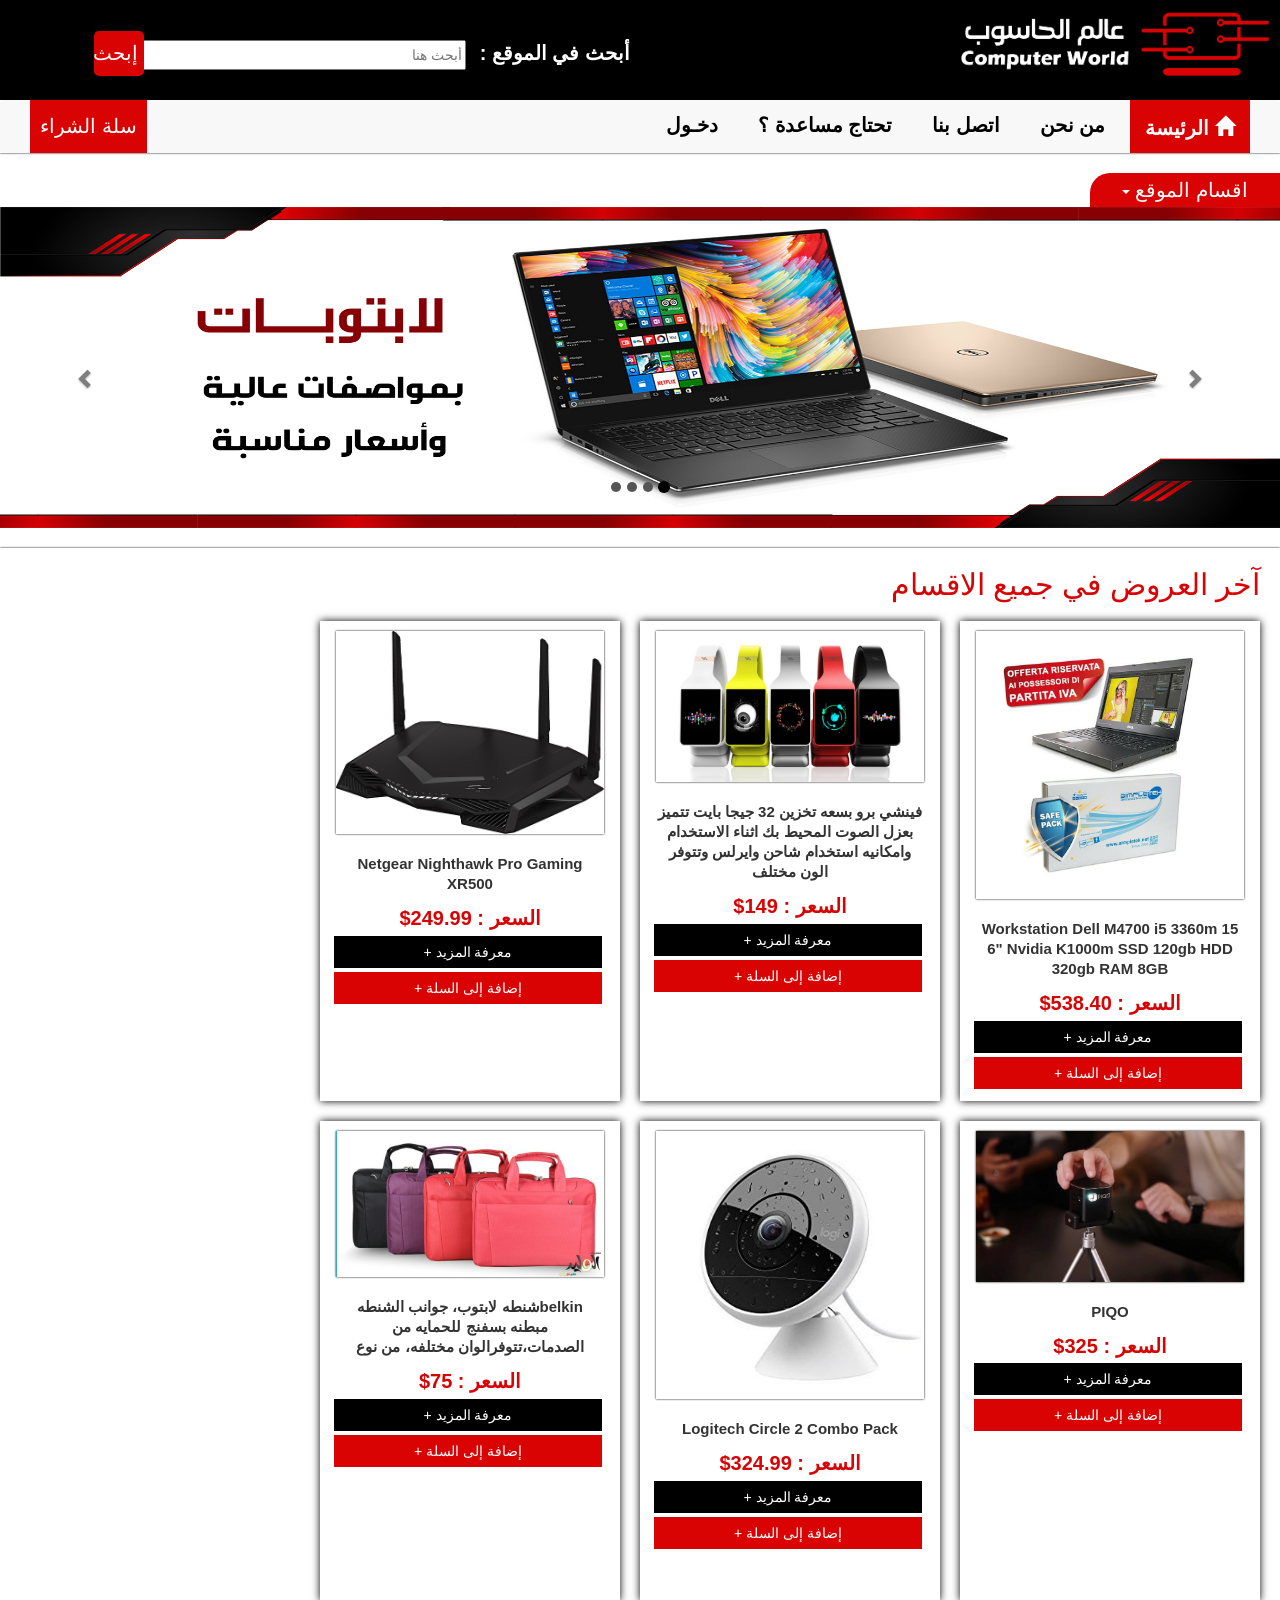
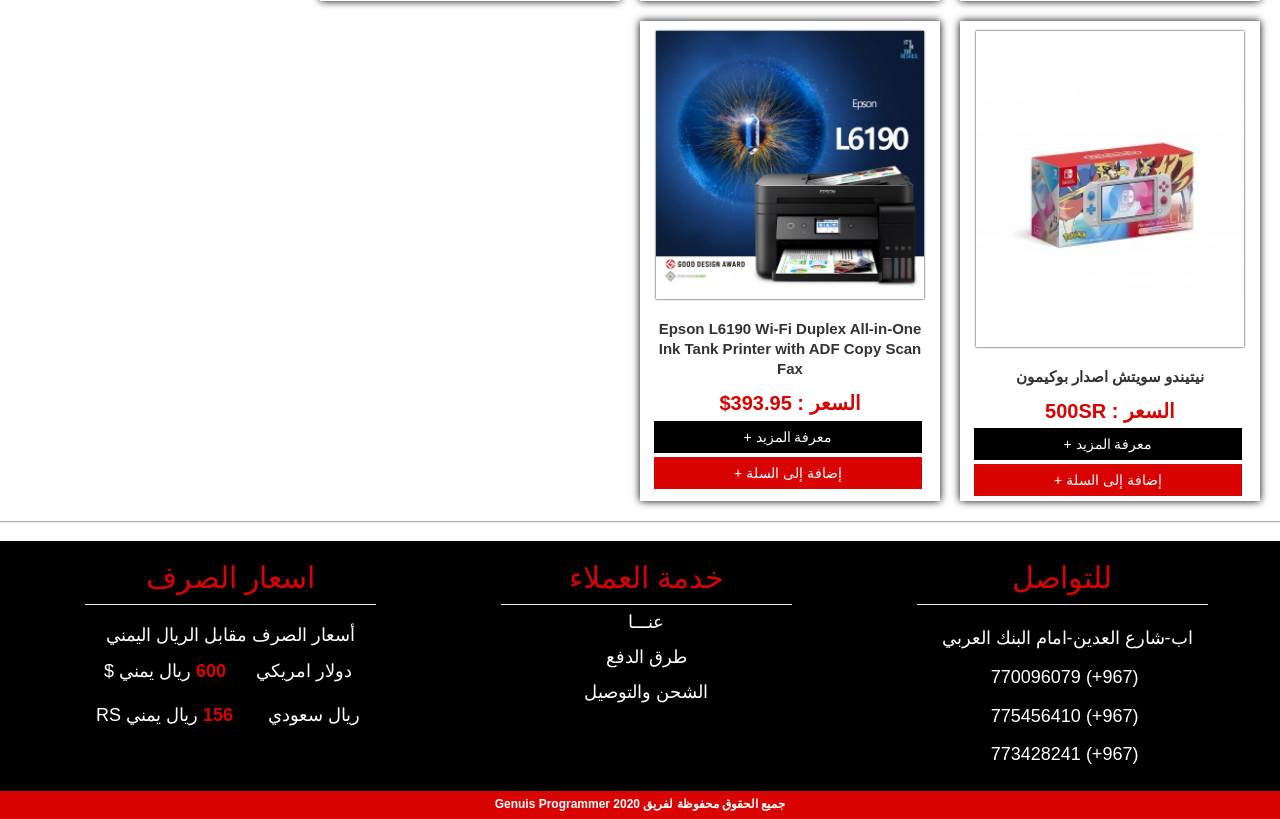
<file: index.html>
<!DOCTYPE html>
<html lang="en">
<head>
    <meta charset="UTF-8">
    <!-- Internet Explorer Compatible meta -->
    <meta http-equiv="X-UA-Compatible" content="IE=edge">
    <!-- first mobile meta -->
    <meta name="viewport" content="width=device-width, initial-scale=1.0">
    <meta name="description" content="" >
    <title>Comouters World</title>
    <link href="css/bootstrap.min.css" rel="stylesheet" type="text/css">
    <link href="css/style.css" rel="stylesheet" type="text/css">
    <link href="css/media.css" rel="stylesheet" type="text/css">
    <script src="js/html5shiv.min.js"></script>
    <script src="js/respond.min.js"></script>
    <script src="js/jquery-2.2.4.js"></script>
    <script src="js/bootstrap.min.js"></script>
    <script src="js/data.js"></script>
    <script src="js/function.js"></script>
</head>
<body onload="footer(),data()">
            <div class="header bg-c-black">
              <div class="floatright logodiv">
                  <img src="images/cw.png" width="130px">
                  <img src="images/name.png" width="185px">
              </div>
              <div class="floatright divsearch">
                  <label class="labelsearch">أبحث في الموقع :</label>
                  <input type="text" class="inputsearch" placeholder="أبحث هنا">
                  <input type="button" class="search" value="إبحث" >
              </div>
            </div>
            <div class="clear"></div>
            <nav class="navbar navbar-default">
              <div class="container">
                <div class="navbar-header">
                  <button type="button" class="navbar-toggle collapsed" data-toggle="collapse" data-target=".navbar-collapse">
                    <span class="sr-only">Toggle navigation</span>
                    <span class="icon-bar"></span>
                    <span class="icon-bar"></span>
                    <span class="icon-bar"></span>
                  </button>
                </div>
                <div class="navbar-collapse collapse" aria-expanded="false" style="height: 1px;">
                  <ul class="nav navbar-nav">
                    <li class="active"><a href="index.html"><span class="glyphicon glyphicon-home" aria-hidden="true"></span> الرئيسة</a></li>
                    <li><a href="#">من نحن</a></li>
                    <li><a href="#">اتصل بنا</a></li>
                    <li><a href="#">تحتاج مساعدة ؟</a></li>
                    <li><a href="#">دخـول</a></li>
                  </ul>
                </div><!--/.nav-collapse -->
                <button class="cart">سلة الشراء</button>
              </div>
            </nav>
              <div>
              <!-- Single button -->
<div class="btn-group">
  <button type="button" class="btn btn-default dropdown-toggle dep" data-toggle="dropdown" aria-haspopup="true" aria-expanded="false">
    اقسام الموقع <span class="caret"></span>
  </button>
  <ul class="dropdown-menu">
    <li><a href="laptop.html">اجهزة الكمبيوتر</a></li>
    <li><a href="computer.html">مستلزمات الكمبيوتر</a></li>
    <li><a href="printer.html">طابعات</a></li>
    <li><a href="camera.html">منظومات كايمرات مراقبة</a></li>
    <li><a href="modem.html">اجهزة شبكات</a></li>
    <!-- <li><a href="#">اجهزة سيرفرات</a></li> -->
    <li><a href="projecter.html">اجهزة عرض</a></li>
    <li><a href="games.html">اجهزة ألعاب</a></li>
    <li><a href="bags.html">حقائب لابتوبات ماركة</a></li>
  </ul>
</div>
              <div id="carousel-example-generic" class="carousel slide" data-ride="carousel">
                    <ol class="carousel-indicators">
                      <li data-target="#carousel-example-generic" data-slide-to="0" class="active"></li>
                      <li data-target="#carousel-example-generic" data-slide-to="1" class=""></li>
                      <li data-target="#carousel-example-generic" data-slide-to="2" class=""></li>
                      <li data-target="#carousel-example-generic" data-slide-to="3" class=""></li>
                    </ol>
                    <div class="carousel-inner" role="listbox">
                      <div class="item active">
                        <img data-src="holder.js/1140x500/auto/#777:#555/text:First slide" alt="First slide [1140x500]" src="images/1.png" data-holder-rendered="true" width="100%">
                      </div>
                      <div class="item">
                        <img data-src="holder.js/1140x500/auto/#666:#444/text:Second slide" alt="Second slide [1140x500]" src="images/2.png" data-holder-rendered="true" width="100%">
                      </div>
                      <div class="item">
                        <img data-src="holder.js/1140x500/auto/#555:#333/text:Third slide" alt="Third slide [1140x500]" src="images/3.png" data-holder-rendered="true" width="100%">
                      </div>
                      <div class="item">
                            <img data-src="holder.js/1140x500/auto/#555:#333/text:Third slide" alt="Third slide [1140x500]" src="images/4.png" data-holder-rendered="true" width="100%">
                          </div>
                    </div>
                    <a class="left carousel-control" href="#carousel-example-generic" role="button" data-slide="prev">
                      <span class="glyphicon glyphicon-chevron-left" aria-hidden="true"></span>
                      <span class="sr-only">Previous</span>
                    </a>
                    <a class="right carousel-control" href="#carousel-example-generic" role="button" data-slide="next">
                      <span class="glyphicon glyphicon-chevron-right" aria-hidden="true"></span>
                      <span class="sr-only">Next</span>
                    </a>
                  </div>
                </div>
        
                  <div class="clear"></div>

            <div class="divlast">
                <h2>آخر العروض في جميع الاقسام</h2>
                <div id="lab"></div>
            </div>
            <div class="clear"></div>
            <br>

    <div id="footer">
        <div id="sub-footer-1">
            <h2>للتواصل</h2>
            <hr>
            <div id="conect" class="cwhite"></div>
        </div>
        <div id="sub-footer-2">
            <h2>خدمة العملاء</h2>
            <hr>
            <a href="#">عنـــا</a>
            <a href="#">طرق الدفع</a>
            <a href="#">الشحن والتوصيل</a>
        </div>

        <div id="sub-footer-3">
            <h2>اسعار الصرف</h2>
            <hr>   
            <div id="exchange" class="cwhite"></div>                
        </div>
    </div> 
    <div class="footerc"><span>جميع الحقوق محفوظة لفريق Genuis Programmer 2020</span></div>   
    
</body>
</html>
</file>
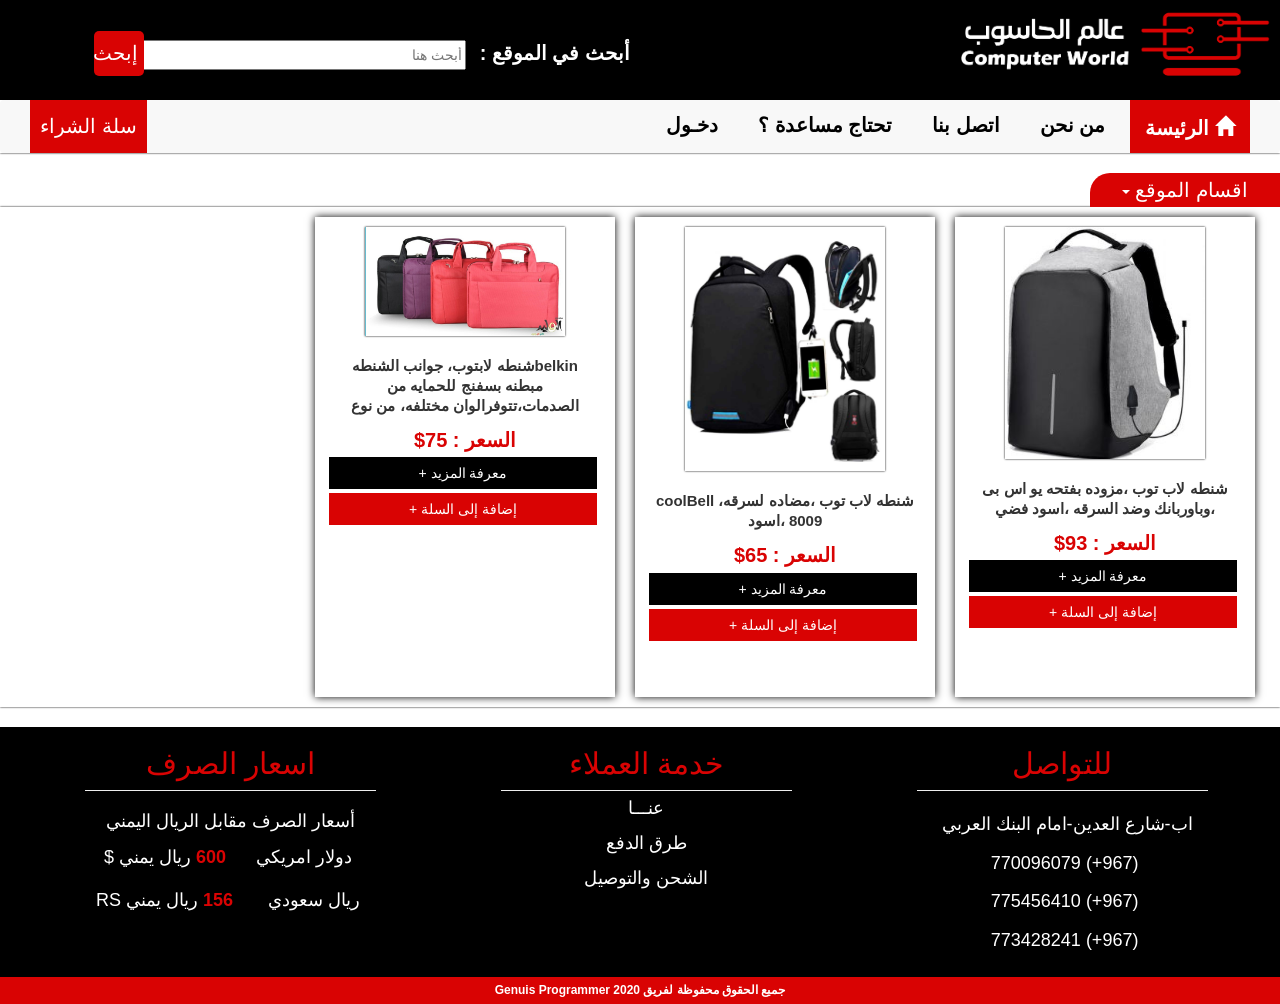
<file: bags.html>
<!DOCTYPE html>
<html lang="en">
<head>
    <meta charset="UTF-8">
    <!-- Internet Explorer Compatible meta -->
    <meta http-equiv="X-UA-Compatible" content="IE=edge">
    <!-- first mobile meta -->
    <meta name="viewport" content="width=device-width, initial-scale=1.0">
    <meta name="description" content="" >
    <title>bags</title>
    <link href="css/bootstrap.min.css" rel="stylesheet" type="text/css">
    <link href="css/style.css" rel="stylesheet" type="text/css">
    <link href="css/media.css" rel="stylesheet" type="text/css">
    <script src="js/html5shiv.min.js"></script>
    <script src="js/respond.min.js"></script>
    <script src="js/jquery-2.2.4.js"></script>
    <script src="js/bootstrap.min.js"></script>
    <script src="js/data.js"></script>
    <script src="js/function.js"></script>
</head>
<body onload="footer(),device(bags)">
            <div class="header bg-c-black">
              <div class="floatright logodiv">
                  <img src="images/cw.png" width="130px">
                  <img src="images/name.png" width="185px">
              </div>
              <div class="floatright divsearch">
                  <label class="labelsearch">أبحث في الموقع :</label>
                  <input type="text" class="inputsearch" placeholder="أبحث هنا">
                  <input type="button" class="search" value="إبحث" >
              </div>
            </div>
            <div class="clear"></div>
            <nav class="navbar navbar-default">
              <div class="container">
                <div class="navbar-header">
                  <button type="button" class="navbar-toggle collapsed" data-toggle="collapse" data-target=".navbar-collapse">
                    <span class="sr-only">Toggle navigation</span>
                    <span class="icon-bar"></span>
                    <span class="icon-bar"></span>
                    <span class="icon-bar"></span>
                  </button>
                </div>
                <div class="navbar-collapse collapse" aria-expanded="false" style="height: 1px;">
                  <ul class="nav navbar-nav">
                    <li class="active"><a href="index.html"><span class="glyphicon glyphicon-home" aria-hidden="true"></span> الرئيسة</a></li>
                    <li><a href="#">من نحن</a></li>
                    <li><a href="#">اتصل بنا</a></li>
                    <li><a href="#">تحتاج مساعدة ؟</a></li>
                    <li><a href="#">دخـول</a></li>
                  </ul>
                </div><!--/.nav-collapse -->
                <button class="cart">سلة الشراء</button>
              </div>
            </nav>
              <div>
              <!-- Single button -->
<div class="btn-group">
  <button type="button" class="btn btn-default dropdown-toggle dep" data-toggle="dropdown" aria-haspopup="true" aria-expanded="false">
    اقسام الموقع <span class="caret"></span>
  </button>
  <ul class="dropdown-menu">
    <li><a href="laptop.html">اجهزة الكمبيوتر</a></li>
    <li><a href="computer.html">مستلزمات الكمبيوتر</a></li>
    <li><a href="printer.html">طابعات</a></li>
    <li><a href="camera.html">منظومات كايمرات مراقبة</a></li>
    <li><a href="modem.html">اجهزة شبكات</a></li>
    <!-- <li><a href="#">اجهزة سيرفرات</a></li> -->
    <li><a href="projecter.html">اجهزة عرض</a></li>
    <li><a href="games.html">اجهزة ألعاب</a></li>
    <li><a href="bags.html">حقائب لابتوبات ماركة</a></li>
  </ul>
</div>

<div class="container">
  <div id="lap"></div>
</div>
              
                  <div class="clear"></div>
            <br>

    <div id="footer">
        <div id="sub-footer-1">
            <h2>للتواصل</h2>
            <hr>
            <div id="conect" class="cwhite"></div>
        </div>
        <div id="sub-footer-2">
            <h2>خدمة العملاء</h2>
            <hr>
            <a href="#">عنـــا</a>
            <a href="#">طرق الدفع</a>
            <a href="#">الشحن والتوصيل</a>
        </div>

        <div id="sub-footer-3">
            <h2>اسعار الصرف</h2>
            <hr>   
            <div id="exchange" class="cwhite"></div>                
        </div>
    </div> 
    <div class="footerc"><span>جميع الحقوق محفوظة لفريق Genuis Programmer 2020</span></div>   
    
</body>
</html>
</file>
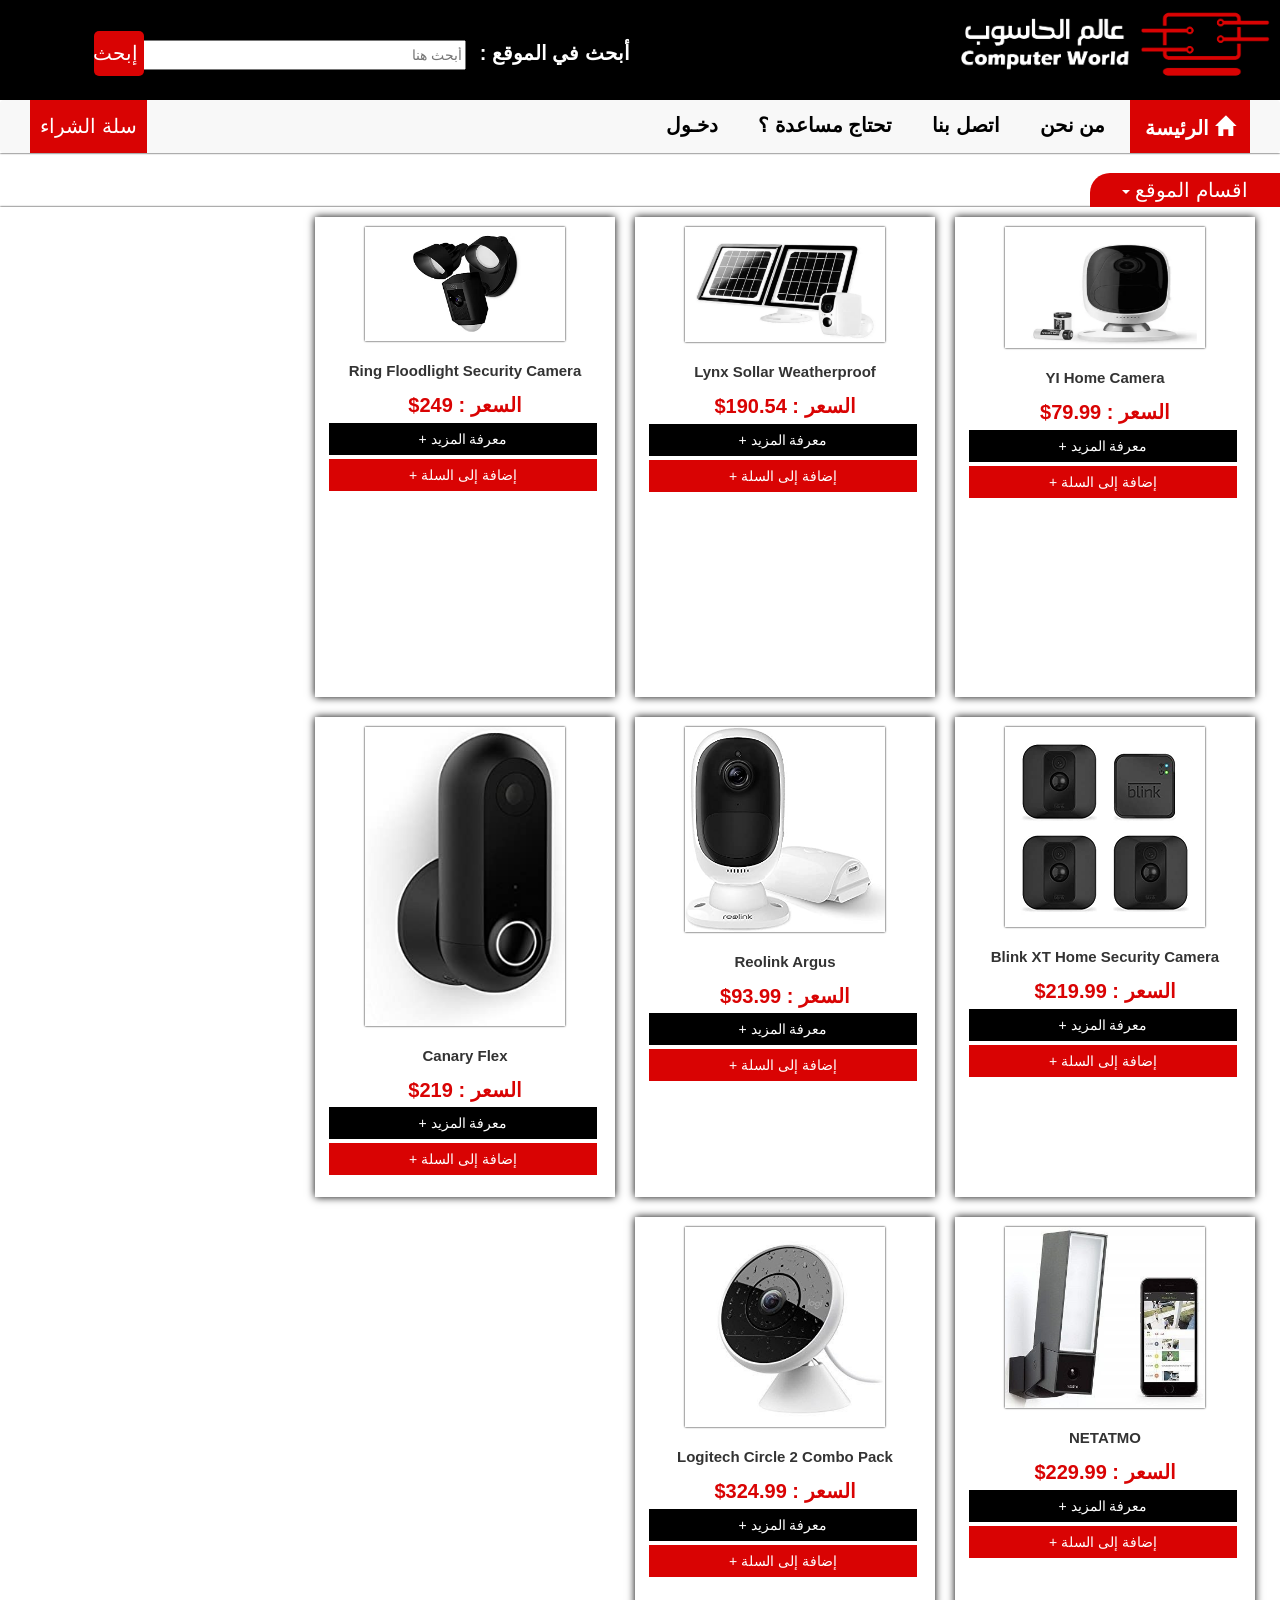
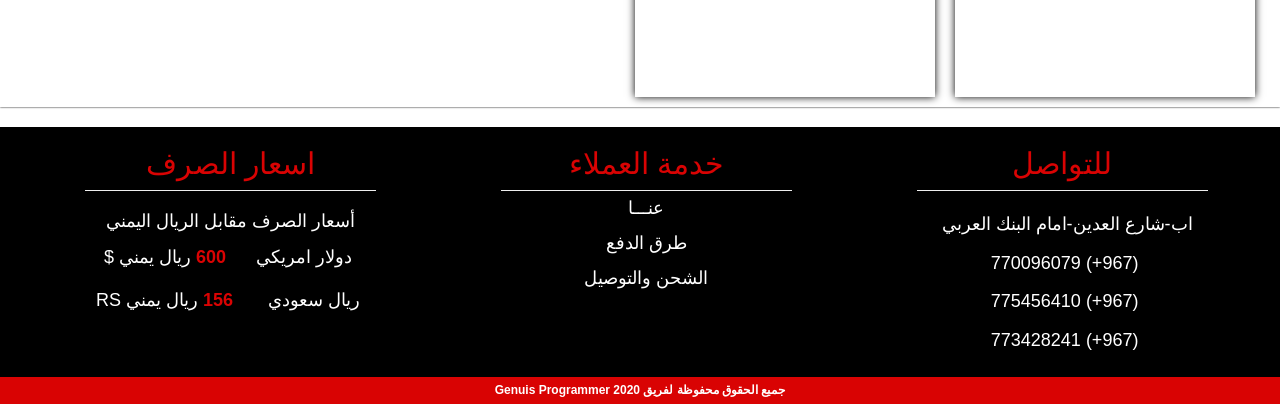
<file: camera.html>
<!DOCTYPE html>
<html lang="en">
<head>
    <meta charset="UTF-8">
    <!-- Internet Explorer Compatible meta -->
    <meta http-equiv="X-UA-Compatible" content="IE=edge">
    <!-- first mobile meta -->
    <meta name="viewport" content="width=device-width, initial-scale=1.0">
    <meta name="description" content="" >
    <title>camera</title>
    <link href="css/bootstrap.min.css" rel="stylesheet" type="text/css">
    <link href="css/style.css" rel="stylesheet" type="text/css">
    <link href="css/media.css" rel="stylesheet" type="text/css">
    <script src="js/html5shiv.min.js"></script>
    <script src="js/respond.min.js"></script>
    <script src="js/jquery-2.2.4.js"></script>
    <script src="js/bootstrap.min.js"></script>
    <script src="js/data.js"></script>
    <script src="js/function.js"></script>
</head>
<body onload="footer(),device(camera)">
            <div class="header bg-c-black">
              <div class="floatright logodiv">
                  <img src="images/cw.png" width="130px">
                  <img src="images/name.png" width="185px">
              </div>
              <div class="floatright divsearch">
                  <label class="labelsearch">أبحث في الموقع :</label>
                  <input type="text" class="inputsearch" placeholder="أبحث هنا">
                  <input type="button" class="search" value="إبحث" >
              </div>
            </div>
            <div class="clear"></div>
            <nav class="navbar navbar-default">
              <div class="container">
                <div class="navbar-header">
                  <button type="button" class="navbar-toggle collapsed" data-toggle="collapse" data-target=".navbar-collapse">
                    <span class="sr-only">Toggle navigation</span>
                    <span class="icon-bar"></span>
                    <span class="icon-bar"></span>
                    <span class="icon-bar"></span>
                  </button>
                </div>
                <div class="navbar-collapse collapse" aria-expanded="false" style="height: 1px;">
                  <ul class="nav navbar-nav">
                    <li class="active"><a href="index.html"><span class="glyphicon glyphicon-home" aria-hidden="true"></span> الرئيسة</a></li>
                    <li><a href="#">من نحن</a></li>
                    <li><a href="#">اتصل بنا</a></li>
                    <li><a href="#">تحتاج مساعدة ؟</a></li>
                    <li><a href="#">دخـول</a></li>
                  </ul>
                </div><!--/.nav-collapse -->
                <button class="cart">سلة الشراء</button>
              </div>
            </nav>
              <div>
              <!-- Single button -->
<div class="btn-group">
  <button type="button" class="btn btn-default dropdown-toggle dep" data-toggle="dropdown" aria-haspopup="true" aria-expanded="false">
    اقسام الموقع <span class="caret"></span>
  </button>
  <ul class="dropdown-menu">
    <li><a href="laptop.html">اجهزة الكمبيوتر</a></li>
    <li><a href="computer.html">مستلزمات الكمبيوتر</a></li>
    <li><a href="printer.html">طابعات</a></li>
    <li><a href="camera.html">منظومات كايمرات مراقبة</a></li>
    <li><a href="modem.html">اجهزة شبكات</a></li>
    <!-- <li><a href="#">اجهزة سيرفرات</a></li> -->
    <li><a href="projecter.html">اجهزة عرض</a></li>
    <li><a href="games.html">اجهزة ألعاب</a></li>
    <li><a href="bags.html">حقائب لابتوبات ماركة</a></li>
  </ul>
</div>

<div class="container">
  <div id="lap"></div>
</div>
              
                  <div class="clear"></div>
            <br>

    <div id="footer">
        <div id="sub-footer-1">
            <h2>للتواصل</h2>
            <hr>
            <div id="conect" class="cwhite"></div>
        </div>
        <div id="sub-footer-2">
            <h2>خدمة العملاء</h2>
            <hr>
            <a href="#">عنـــا</a>
            <a href="#">طرق الدفع</a>
            <a href="#">الشحن والتوصيل</a>
        </div>

        <div id="sub-footer-3">
            <h2>اسعار الصرف</h2>
            <hr>   
            <div id="exchange" class="cwhite"></div>                
        </div>
    </div> 
    <div class="footerc"><span>جميع الحقوق محفوظة لفريق Genuis Programmer 2020</span></div>   
    
</body>
</html>
</file>
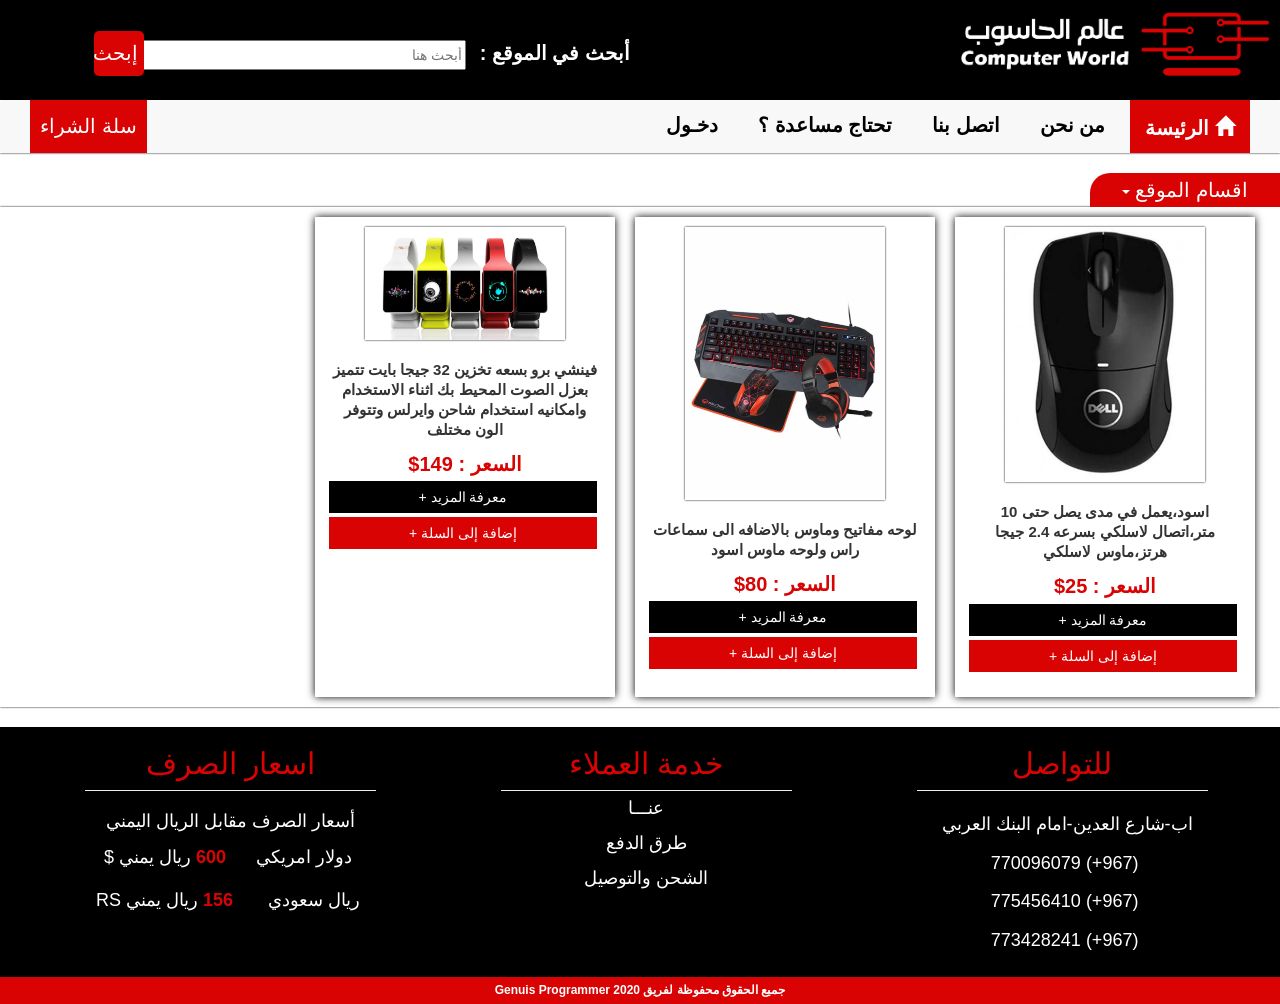
<file: computer.html>
<!DOCTYPE html>
<html lang="en">
<head>
    <meta charset="UTF-8">
    <!-- Internet Explorer Compatible meta -->
    <meta http-equiv="X-UA-Compatible" content="IE=edge">
    <!-- first mobile meta -->
    <meta name="viewport" content="width=device-width, initial-scale=1.0">
    <meta name="description" content="" >
    <title>computer</title>
    <link href="css/bootstrap.min.css" rel="stylesheet" type="text/css">
    <link href="css/style.css" rel="stylesheet" type="text/css">
    <link href="css/media.css" rel="stylesheet" type="text/css">
    <script src="js/html5shiv.min.js"></script>
    <script src="js/respond.min.js"></script>
    <script src="js/jquery-2.2.4.js"></script>
    <script src="js/bootstrap.min.js"></script>
    <script src="js/data.js"></script>
    <script src="js/function.js"></script>
</head>
<body onload="footer(),device(computer)">
            <div class="header bg-c-black">
              <div class="floatright logodiv">
                  <img src="images/cw.png" width="130px">
                  <img src="images/name.png" width="185px">
              </div>
              <div class="floatright divsearch">
                  <label class="labelsearch">أبحث في الموقع :</label>
                  <input type="text" class="inputsearch" placeholder="أبحث هنا">
                  <input type="button" class="search" value="إبحث" >
              </div>
            </div>
            <div class="clear"></div>
            <nav class="navbar navbar-default">
              <div class="container">
                <div class="navbar-header">
                  <button type="button" class="navbar-toggle collapsed" data-toggle="collapse" data-target=".navbar-collapse">
                    <span class="sr-only">Toggle navigation</span>
                    <span class="icon-bar"></span>
                    <span class="icon-bar"></span>
                    <span class="icon-bar"></span>
                  </button>
                </div>
                <div class="navbar-collapse collapse" aria-expanded="false" style="height: 1px;">
                  <ul class="nav navbar-nav">
                    <li class="active"><a href="index.html"><span class="glyphicon glyphicon-home" aria-hidden="true"></span> الرئيسة</a></li>
                    <li><a href="#">من نحن</a></li>
                    <li><a href="#">اتصل بنا</a></li>
                    <li><a href="#">تحتاج مساعدة ؟</a></li>
                    <li><a href="#">دخـول</a></li>
                  </ul>
                </div><!--/.nav-collapse -->
                <button class="cart">سلة الشراء</button>
              </div>
            </nav>
              <div>
              <!-- Single button -->
<div class="btn-group">
  <button type="button" class="btn btn-default dropdown-toggle dep" data-toggle="dropdown" aria-haspopup="true" aria-expanded="false">
    اقسام الموقع <span class="caret"></span>
  </button>
  <ul class="dropdown-menu">
    <li><a href="laptop.html">اجهزة الكمبيوتر</a></li>
    <li><a href="computer.html">مستلزمات الكمبيوتر</a></li>
    <li><a href="printer.html">طابعات</a></li>
    <li><a href="camera.html">منظومات كايمرات مراقبة</a></li>
    <li><a href="modem.html">اجهزة شبكات</a></li>
    <!-- <li><a href="#">اجهزة سيرفرات</a></li> -->
    <li><a href="projecter.html">اجهزة عرض</a></li>
    <li><a href="games.html">اجهزة ألعاب</a></li>
    <li><a href="bags.html">حقائب لابتوبات ماركة</a></li>
  </ul>
</div>

<div class="container">
  <div id="lap"></div>
</div>
              
                  <div class="clear"></div>
            <br>

    <div id="footer">
        <div id="sub-footer-1">
            <h2>للتواصل</h2>
            <hr>
            <div id="conect" class="cwhite"></div>
        </div>
        <div id="sub-footer-2">
            <h2>خدمة العملاء</h2>
            <hr>
            <a href="#">عنـــا</a>
            <a href="#">طرق الدفع</a>
            <a href="#">الشحن والتوصيل</a>
        </div>

        <div id="sub-footer-3">
            <h2>اسعار الصرف</h2>
            <hr>   
            <div id="exchange" class="cwhite"></div>                
        </div>
    </div> 
    <div class="footerc"><span>جميع الحقوق محفوظة لفريق Genuis Programmer 2020</span></div>   
    
</body>
</html>
</file>
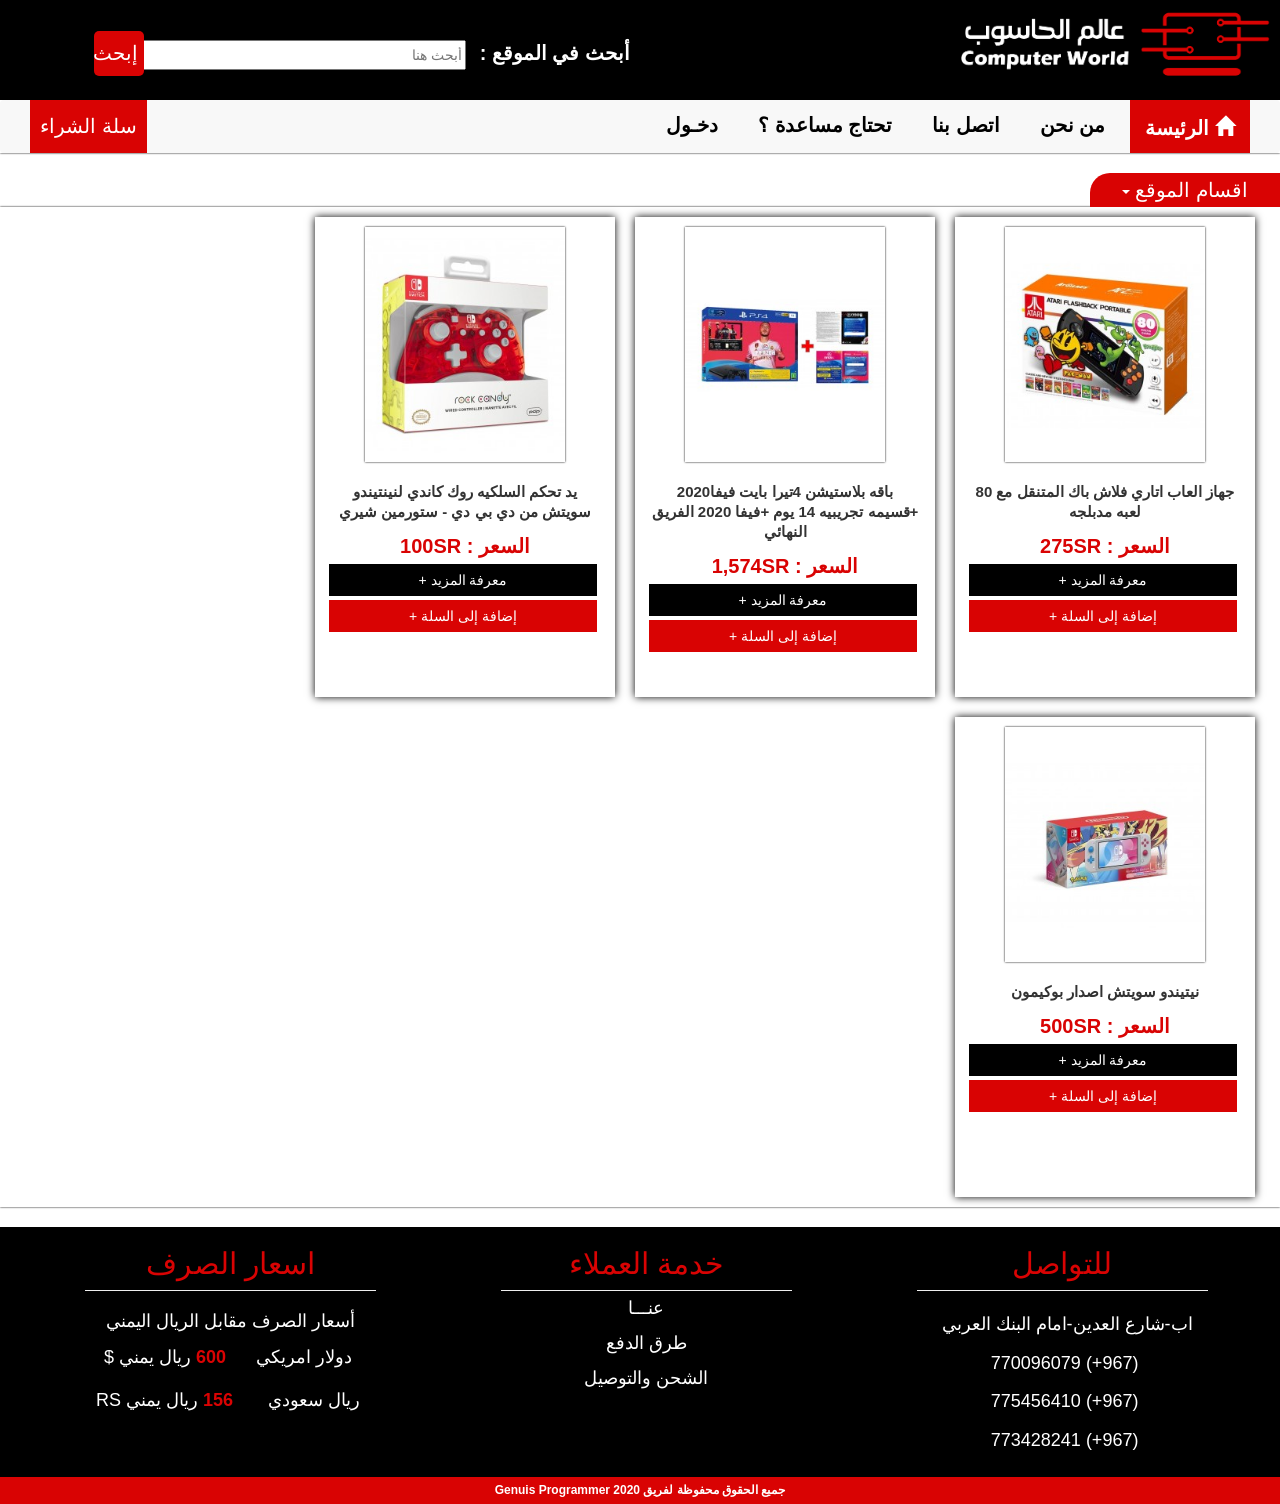
<file: games.html>
<!DOCTYPE html>
<html lang="en">
<head>
    <meta charset="UTF-8">
    <!-- Internet Explorer Compatible meta -->
    <meta http-equiv="X-UA-Compatible" content="IE=edge">
    <!-- first mobile meta -->
    <meta name="viewport" content="width=device-width, initial-scale=1.0">
    <meta name="description" content="" >
    <title>games</title>
    <link href="css/bootstrap.min.css" rel="stylesheet" type="text/css">
    <link href="css/style.css" rel="stylesheet" type="text/css">
    <link href="css/media.css" rel="stylesheet" type="text/css">
    <script src="js/html5shiv.min.js"></script>
    <script src="js/respond.min.js"></script>
    <script src="js/jquery-2.2.4.js"></script>
    <script src="js/bootstrap.min.js"></script>
    <script src="js/data.js"></script>
    <script src="js/function.js"></script>
</head>
<body onload="footer(),device(games)">
            <div class="header bg-c-black">
              <div class="floatright logodiv">
                  <img src="images/cw.png" width="130px">
                  <img src="images/name.png" width="185px">
              </div>
              <div class="floatright divsearch">
                  <label class="labelsearch">أبحث في الموقع :</label>
                  <input type="text" class="inputsearch" placeholder="أبحث هنا">
                  <input type="button" class="search" value="إبحث" >
              </div>
            </div>
            <div class="clear"></div>
            <nav class="navbar navbar-default">
              <div class="container">
                <div class="navbar-header">
                  <button type="button" class="navbar-toggle collapsed" data-toggle="collapse" data-target=".navbar-collapse">
                    <span class="sr-only">Toggle navigation</span>
                    <span class="icon-bar"></span>
                    <span class="icon-bar"></span>
                    <span class="icon-bar"></span>
                  </button>
                </div>
                <div class="navbar-collapse collapse" aria-expanded="false" style="height: 1px;">
                  <ul class="nav navbar-nav">
                    <li class="active"><a href="index.html"><span class="glyphicon glyphicon-home" aria-hidden="true"></span> الرئيسة</a></li>
                    <li><a href="#">من نحن</a></li>
                    <li><a href="#">اتصل بنا</a></li>
                    <li><a href="#">تحتاج مساعدة ؟</a></li>
                    <li><a href="#">دخـول</a></li>
                  </ul>
                </div><!--/.nav-collapse -->
                <button class="cart">سلة الشراء</button>
              </div>
            </nav>
              <div>
              <!-- Single button -->
<div class="btn-group">
  <button type="button" class="btn btn-default dropdown-toggle dep" data-toggle="dropdown" aria-haspopup="true" aria-expanded="false">
    اقسام الموقع <span class="caret"></span>
  </button>
  <ul class="dropdown-menu">
    <li><a href="laptop.html">اجهزة الكمبيوتر</a></li>
    <li><a href="computer.html">مستلزمات الكمبيوتر</a></li>
    <li><a href="printer.html">طابعات</a></li>
    <li><a href="camera.html">منظومات كايمرات مراقبة</a></li>
    <li><a href="modem.html">اجهزة شبكات</a></li>
    <!-- <li><a href="#">اجهزة سيرفرات</a></li> -->
    <li><a href="projecter.html">اجهزة عرض</a></li>
    <li><a href="games.html">اجهزة ألعاب</a></li>
    <li><a href="bags.html">حقائب لابتوبات ماركة</a></li>
  </ul>
</div>

<div class="container">
  <div id="lap"></div>
</div>
              
                  <div class="clear"></div>
            <br>

    <div id="footer">
        <div id="sub-footer-1">
            <h2>للتواصل</h2>
            <hr>
            <div id="conect" class="cwhite"></div>
        </div>
        <div id="sub-footer-2">
            <h2>خدمة العملاء</h2>
            <hr>
            <a href="#">عنـــا</a>
            <a href="#">طرق الدفع</a>
            <a href="#">الشحن والتوصيل</a>
        </div>

        <div id="sub-footer-3">
            <h2>اسعار الصرف</h2>
            <hr>   
            <div id="exchange" class="cwhite"></div>                
        </div>
    </div> 
    <div class="footerc"><span>جميع الحقوق محفوظة لفريق Genuis Programmer 2020</span></div>   
    
</body>
</html>
</file>
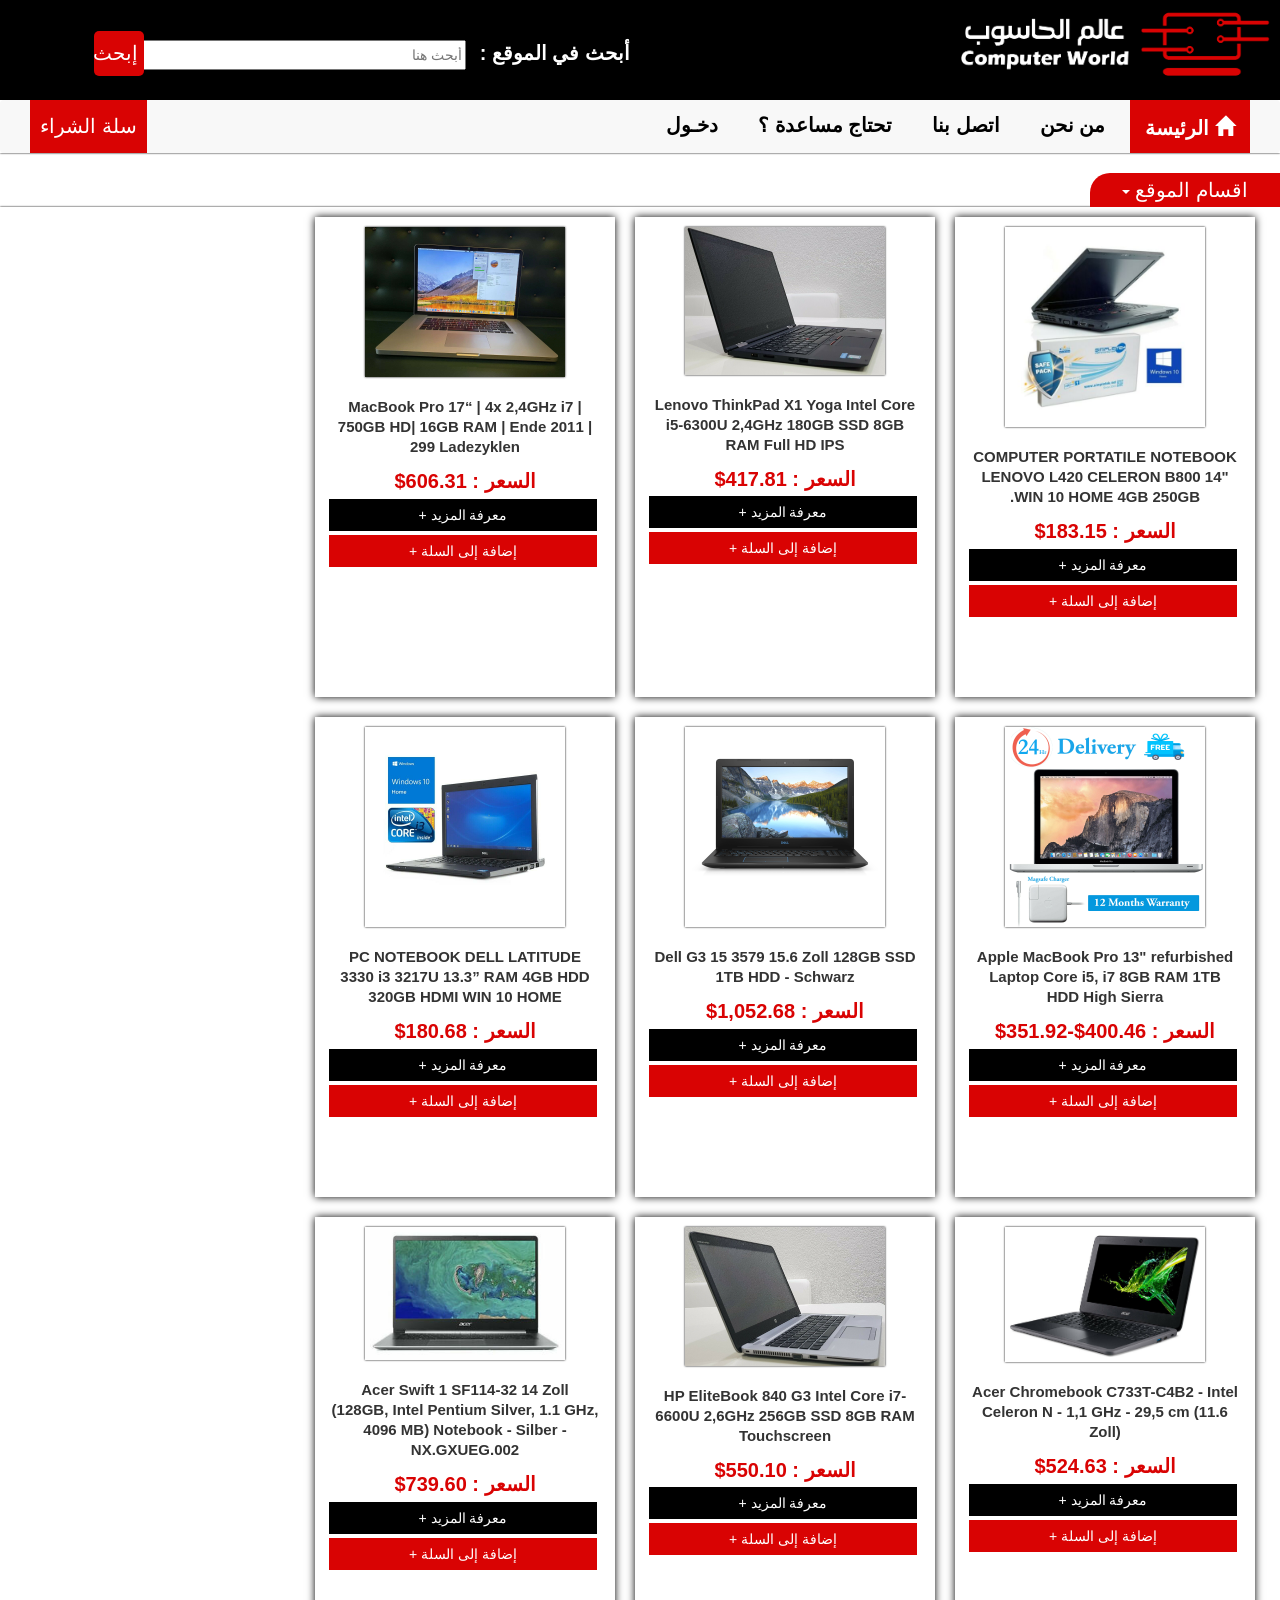
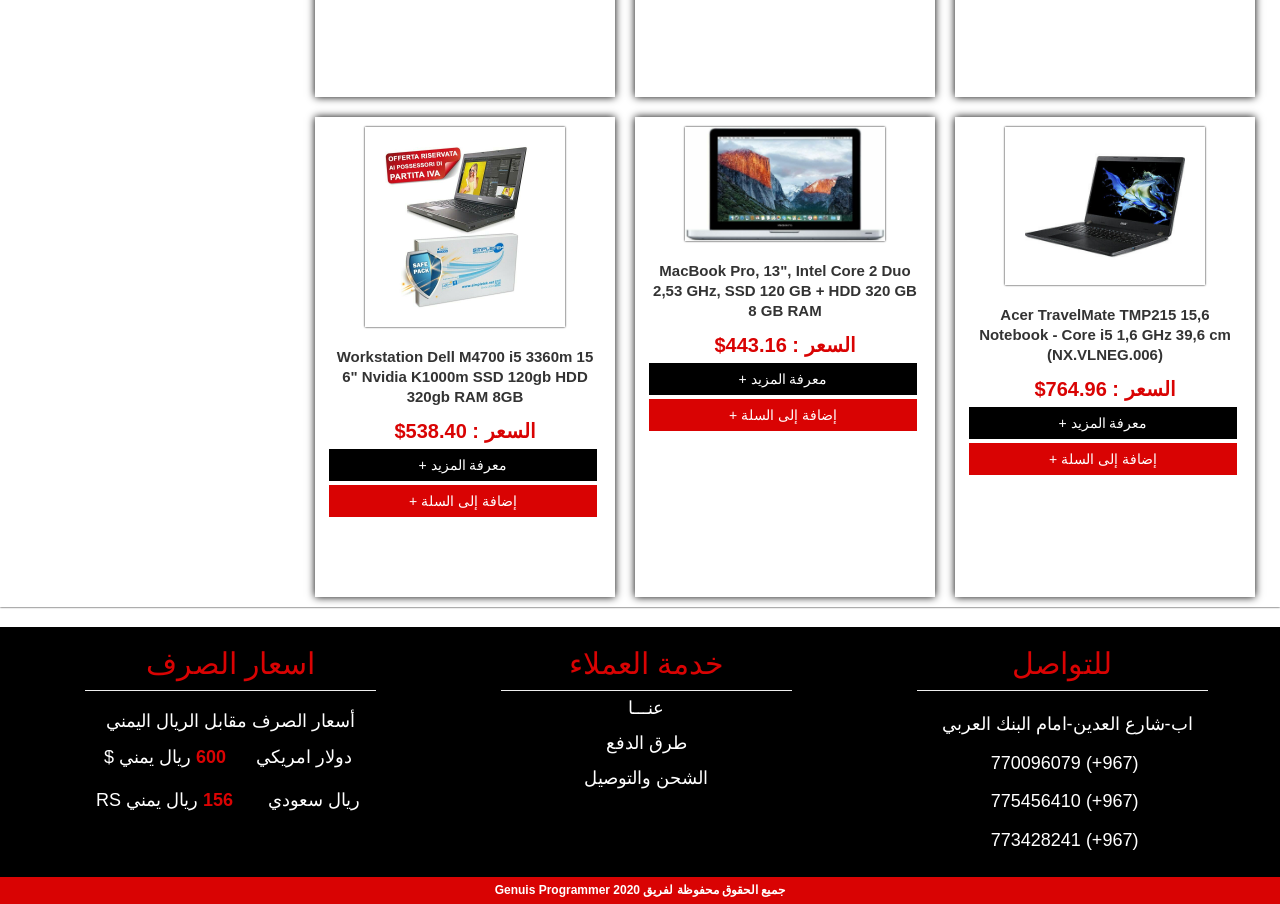
<file: laptop.html>
<!DOCTYPE html>
<html lang="en">
<head>
    <meta charset="UTF-8">
    <!-- Internet Explorer Compatible meta -->
    <meta http-equiv="X-UA-Compatible" content="IE=edge">
    <!-- first mobile meta -->
    <meta name="viewport" content="width=device-width, initial-scale=1.0">
    <meta name="description" content="" >
    <title>laptop</title>
    <link href="css/bootstrap.min.css" rel="stylesheet" type="text/css">
    <link href="css/style.css" rel="stylesheet" type="text/css">
    <link href="css/media.css" rel="stylesheet" type="text/css">
    <script src="js/html5shiv.min.js"></script>
    <script src="js/respond.min.js"></script>
    <script src="js/jquery-2.2.4.js"></script>
    <script src="js/bootstrap.min.js"></script>
    <script src="js/data.js"></script>
    <script src="js/function.js"></script>
</head>
<body onload="footer(),device(laptop)">
            <div class="header bg-c-black">
              <div class="floatright logodiv">
                  <img src="images/cw.png" width="130px">
                  <img src="images/name.png" width="185px">
              </div>
              <div class="floatright divsearch">
                  <label class="labelsearch">أبحث في الموقع :</label>
                  <input type="text" class="inputsearch" placeholder="أبحث هنا">
                  <input type="button" class="search" value="إبحث" >
              </div>
            </div>
            <div class="clear"></div>
            <nav class="navbar navbar-default">
              <div class="container">
                <div class="navbar-header">
                  <button type="button" class="navbar-toggle collapsed" data-toggle="collapse" data-target=".navbar-collapse">
                    <span class="sr-only">Toggle navigation</span>
                    <span class="icon-bar"></span>
                    <span class="icon-bar"></span>
                    <span class="icon-bar"></span>
                  </button>
                </div>
                <div class="navbar-collapse collapse" aria-expanded="false" style="height: 1px;">
                  <ul class="nav navbar-nav">
                    <li class="active"><a href="index.html"><span class="glyphicon glyphicon-home" aria-hidden="true"></span> الرئيسة</a></li>
                    <li><a href="#">من نحن</a></li>
                    <li><a href="#">اتصل بنا</a></li>
                    <li><a href="#">تحتاج مساعدة ؟</a></li>
                    <li><a href="#">دخـول</a></li>
                  </ul>
                </div><!--/.nav-collapse -->
                <button class="cart">سلة الشراء</button>
              </div>
            </nav>
              <div>
              <!-- Single button -->
<div class="btn-group">
  <button type="button" class="btn btn-default dropdown-toggle dep" data-toggle="dropdown" aria-haspopup="true" aria-expanded="false">
    اقسام الموقع <span class="caret"></span>
  </button>
  <ul class="dropdown-menu">
    <li><a href="laptop.html">اجهزة الكمبيوتر</a></li>
    <li><a href="computer.html">مستلزمات الكمبيوتر</a></li>
    <li><a href="printer.html">طابعات</a></li>
    <li><a href="camera.html">منظومات كايمرات مراقبة</a></li>
    <li><a href="modem.html">اجهزة شبكات</a></li>
    <!-- <li><a href="#">اجهزة سيرفرات</a></li> -->
    <li><a href="projecter.html">اجهزة عرض</a></li>
    <li><a href="games.html">اجهزة ألعاب</a></li>
    <li><a href="bags.html">حقائب لابتوبات ماركة</a></li>
  </ul>
</div>

<div class="container">
  <div id="lap"></div>
</div>
              
                  <div class="clear"></div>
            <br>

    <div id="footer">
        <div id="sub-footer-1">
            <h2>للتواصل</h2>
            <hr>
            <div id="conect" class="cwhite"></div>
        </div>
        <div id="sub-footer-2">
            <h2>خدمة العملاء</h2>
            <hr>
            <a href="#">عنـــا</a>
            <a href="#">طرق الدفع</a>
            <a href="#">الشحن والتوصيل</a>
        </div>

        <div id="sub-footer-3">
            <h2>اسعار الصرف</h2>
            <hr>   
            <div id="exchange" class="cwhite"></div>                
        </div>
    </div> 
    <div class="footerc"><span>جميع الحقوق محفوظة لفريق Genuis Programmer 2020</span></div>   
    
</body>
</html>
</file>
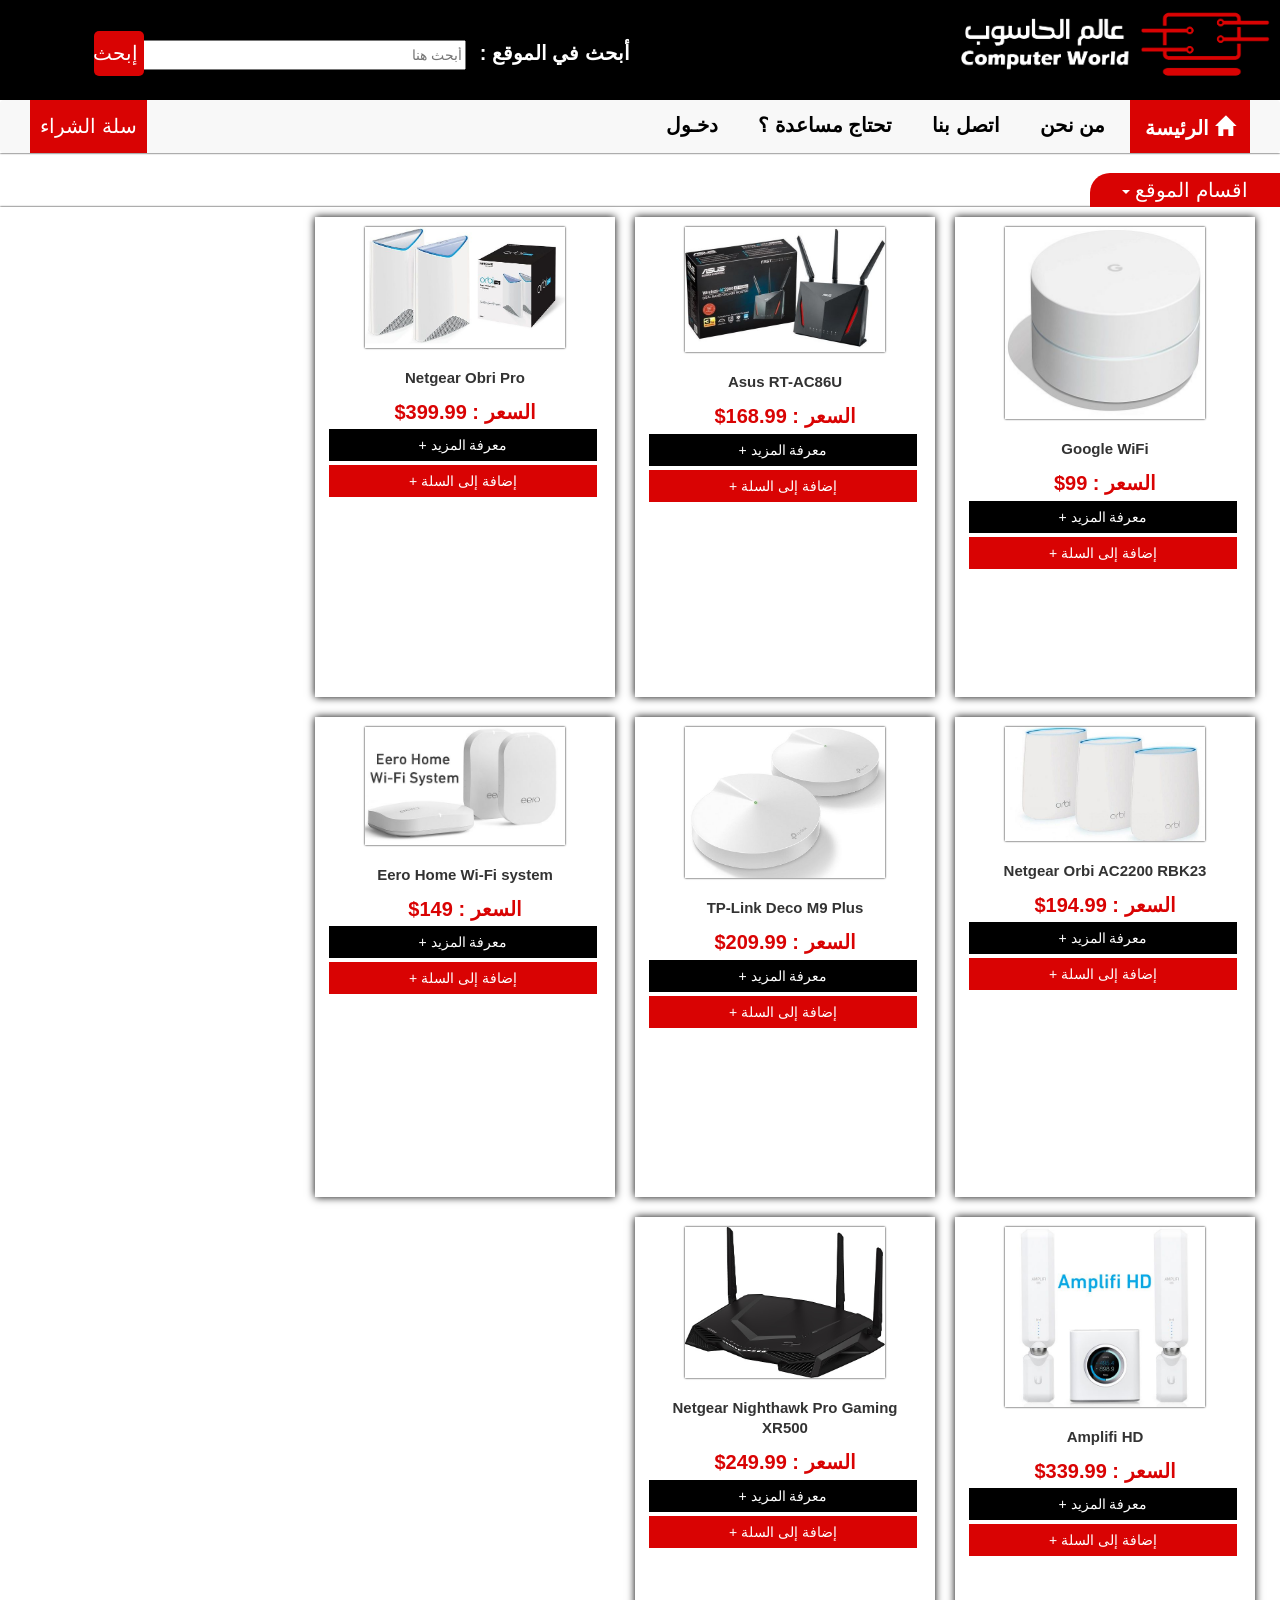
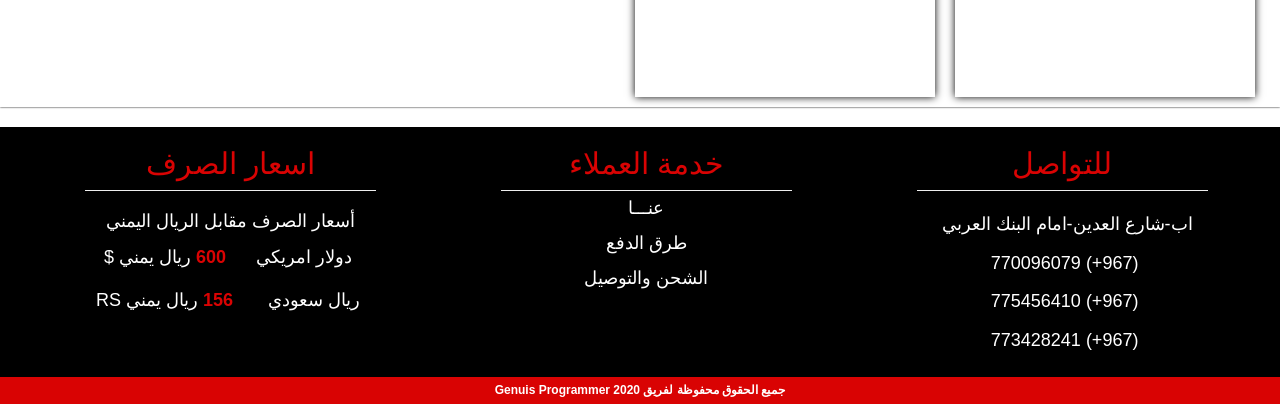
<file: modem.html>
<!DOCTYPE html>
<html lang="en">
<head>
    <meta charset="UTF-8">
    <!-- Internet Explorer Compatible meta -->
    <meta http-equiv="X-UA-Compatible" content="IE=edge">
    <!-- first mobile meta -->
    <meta name="viewport" content="width=device-width, initial-scale=1.0">
    <meta name="description" content="" >
    <title>modem</title>
    <link href="css/bootstrap.min.css" rel="stylesheet" type="text/css">
    <link href="css/style.css" rel="stylesheet" type="text/css">
    <link href="css/media.css" rel="stylesheet" type="text/css">
    <script src="js/html5shiv.min.js"></script>
    <script src="js/respond.min.js"></script>
    <script src="js/jquery-2.2.4.js"></script>
    <script src="js/bootstrap.min.js"></script>
    <script src="js/data.js"></script>
    <script src="js/function.js"></script>
</head>
<body onload="footer(),device(modem)">
            <div class="header bg-c-black">
              <div class="floatright logodiv">
                  <img src="images/cw.png" width="130px">
                  <img src="images/name.png" width="185px">
              </div>
              <div class="floatright divsearch">
                  <label class="labelsearch">أبحث في الموقع :</label>
                  <input type="text" class="inputsearch" placeholder="أبحث هنا">
                  <input type="button" class="search" value="إبحث" >
              </div>
            </div>
            <div class="clear"></div>
            <nav class="navbar navbar-default">
              <div class="container">
                <div class="navbar-header">
                  <button type="button" class="navbar-toggle collapsed" data-toggle="collapse" data-target=".navbar-collapse">
                    <span class="sr-only">Toggle navigation</span>
                    <span class="icon-bar"></span>
                    <span class="icon-bar"></span>
                    <span class="icon-bar"></span>
                  </button>
                </div>
                <div class="navbar-collapse collapse" aria-expanded="false" style="height: 1px;">
                  <ul class="nav navbar-nav">
                    <li class="active"><a href="index.html"><span class="glyphicon glyphicon-home" aria-hidden="true"></span> الرئيسة</a></li>
                    <li><a href="#">من نحن</a></li>
                    <li><a href="#">اتصل بنا</a></li>
                    <li><a href="#">تحتاج مساعدة ؟</a></li>
                    <li><a href="#">دخـول</a></li>
                  </ul>
                </div><!--/.nav-collapse -->
                <button class="cart">سلة الشراء</button>
              </div>
            </nav>
              <div>
              <!-- Single button -->
<div class="btn-group">
  <button type="button" class="btn btn-default dropdown-toggle dep" data-toggle="dropdown" aria-haspopup="true" aria-expanded="false">
    اقسام الموقع <span class="caret"></span>
  </button>
  <ul class="dropdown-menu">
    <li><a href="laptop.html">اجهزة الكمبيوتر</a></li>
    <li><a href="computer.html">مستلزمات الكمبيوتر</a></li>
    <li><a href="printer.html">طابعات</a></li>
    <li><a href="camera.html">منظومات كايمرات مراقبة</a></li>
    <li><a href="modem.html">اجهزة شبكات</a></li>
    <!-- <li><a href="#">اجهزة سيرفرات</a></li> -->
    <li><a href="projecter.html">اجهزة عرض</a></li>
    <li><a href="games.html">اجهزة ألعاب</a></li>
    <li><a href="bags.html">حقائب لابتوبات ماركة</a></li>
  </ul>
</div>

<div class="container">
  <div id="lap"></div>
</div>
              
                  <div class="clear"></div>
            <br>

    <div id="footer">
        <div id="sub-footer-1">
            <h2>للتواصل</h2>
            <hr>
            <div id="conect" class="cwhite"></div>
        </div>
        <div id="sub-footer-2">
            <h2>خدمة العملاء</h2>
            <hr>
            <a href="#">عنـــا</a>
            <a href="#">طرق الدفع</a>
            <a href="#">الشحن والتوصيل</a>
        </div>

        <div id="sub-footer-3">
            <h2>اسعار الصرف</h2>
            <hr>   
            <div id="exchange" class="cwhite"></div>                
        </div>
    </div> 
    <div class="footerc"><span>جميع الحقوق محفوظة لفريق Genuis Programmer 2020</span></div>   
    
</body>
</html>
</file>
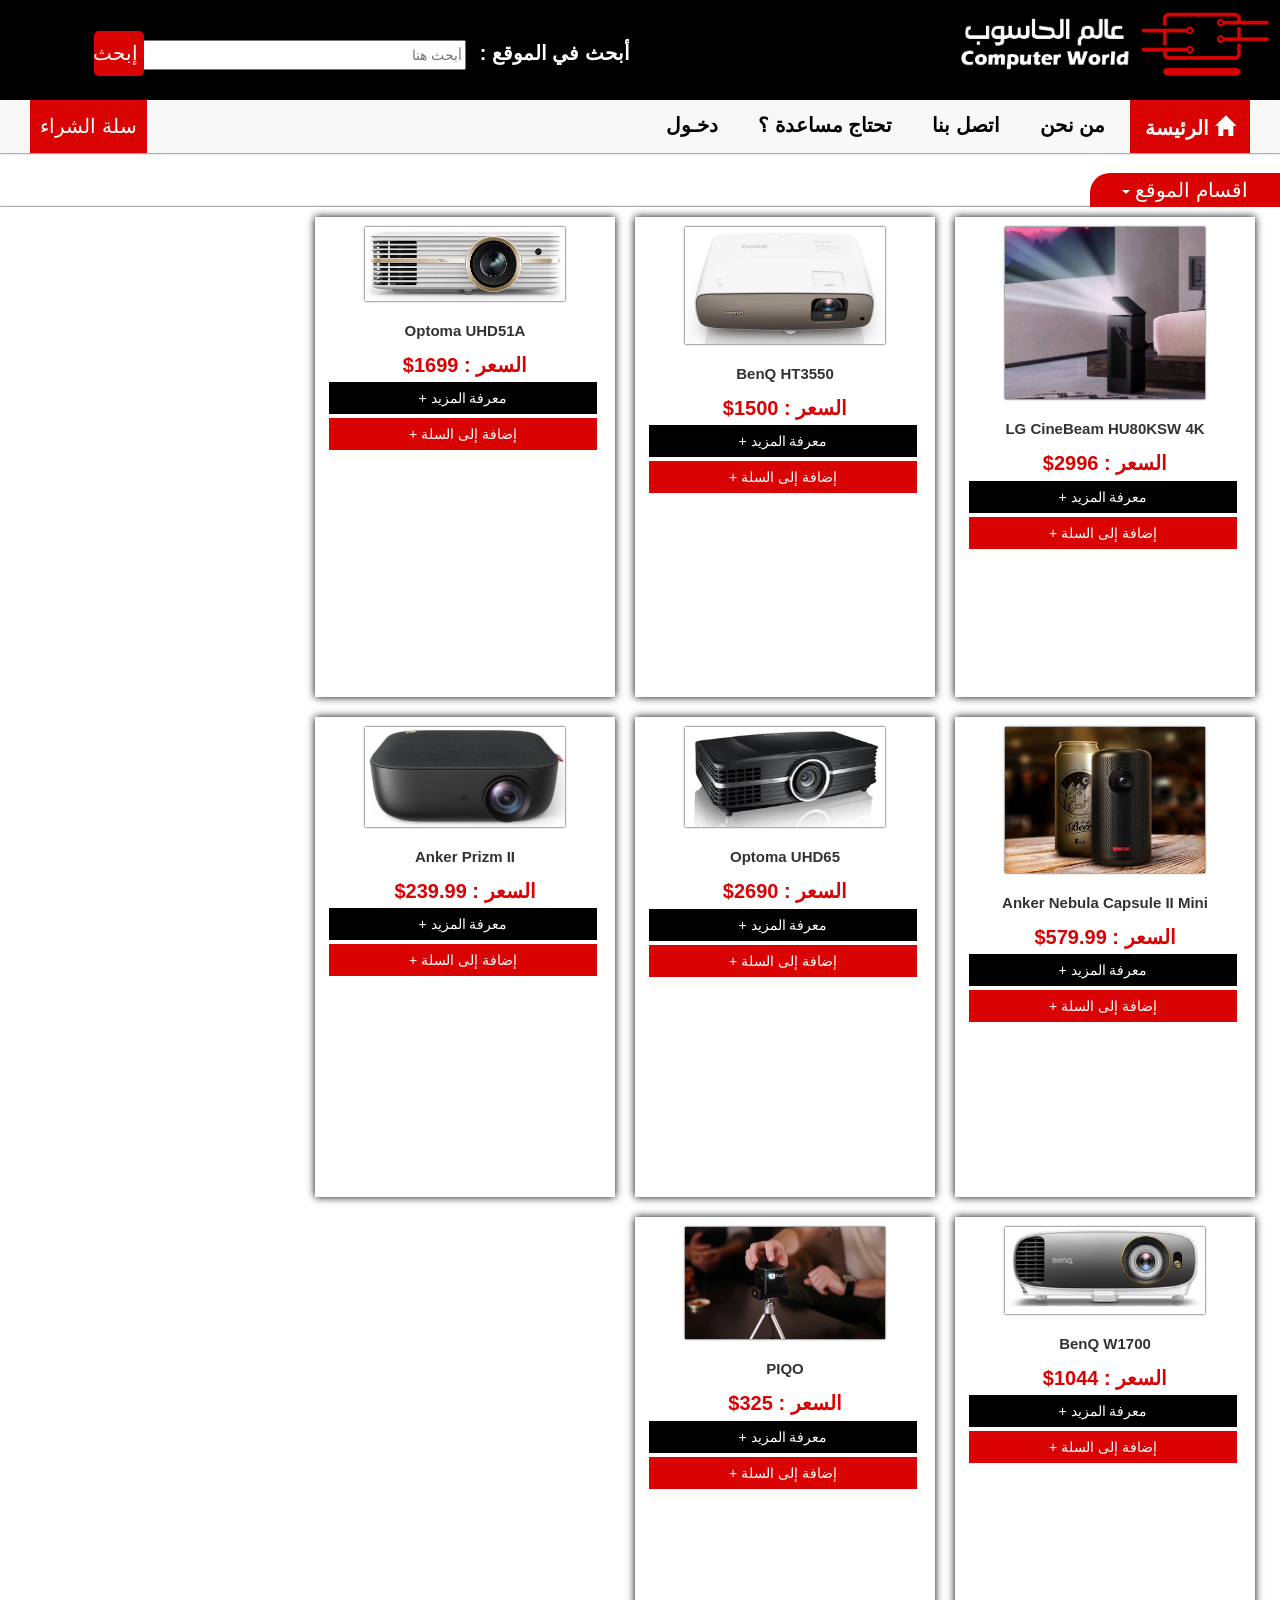
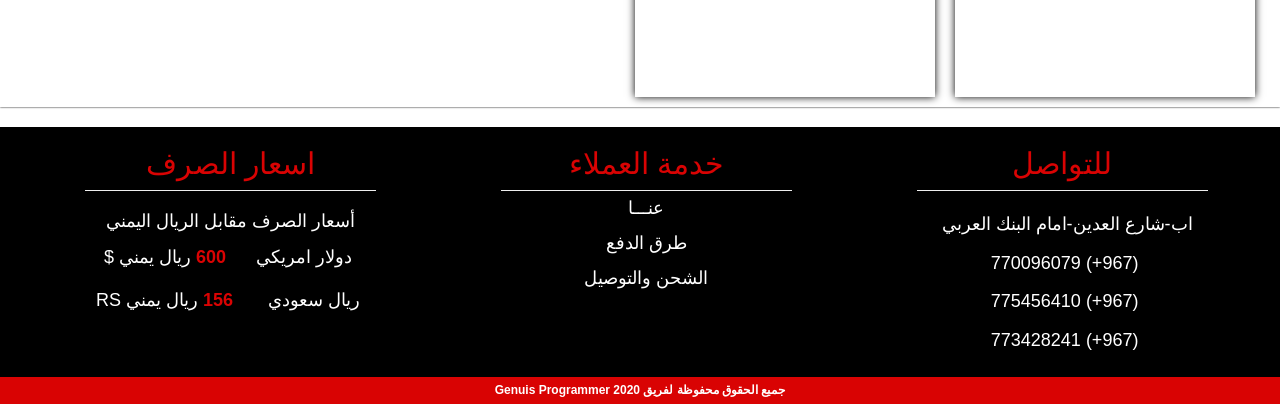
<file: projecter.html>
<!DOCTYPE html>
<html lang="en">
<head>
    <meta charset="UTF-8">
    <!-- Internet Explorer Compatible meta -->
    <meta http-equiv="X-UA-Compatible" content="IE=edge">
    <!-- first mobile meta -->
    <meta name="viewport" content="width=device-width, initial-scale=1.0">
    <meta name="description" content="" >
    <title>projecter</title>
    <link href="css/bootstrap.min.css" rel="stylesheet" type="text/css">
    <link href="css/style.css" rel="stylesheet" type="text/css">
    <link href="css/media.css" rel="stylesheet" type="text/css">
    <script src="js/html5shiv.min.js"></script>
    <script src="js/respond.min.js"></script>
    <script src="js/jquery-2.2.4.js"></script>
    <script src="js/bootstrap.min.js"></script>
    <script src="js/data.js"></script>
    <script src="js/function.js"></script>
</head>
<body onload="footer(),device(proj)">
            <div class="header bg-c-black">
              <div class="floatright logodiv">
                  <img src="images/cw.png" width="130px">
                  <img src="images/name.png" width="185px">
              </div>
              <div class="floatright divsearch">
                  <label class="labelsearch">أبحث في الموقع :</label>
                  <input type="text" class="inputsearch" placeholder="أبحث هنا">
                  <input type="button" class="search" value="إبحث" >
              </div>
            </div>
            <div class="clear"></div>
            <nav class="navbar navbar-default">
              <div class="container">
                <div class="navbar-header">
                  <button type="button" class="navbar-toggle collapsed" data-toggle="collapse" data-target=".navbar-collapse">
                    <span class="sr-only">Toggle navigation</span>
                    <span class="icon-bar"></span>
                    <span class="icon-bar"></span>
                    <span class="icon-bar"></span>
                  </button>
                </div>
                <div class="navbar-collapse collapse" aria-expanded="false" style="height: 1px;">
                  <ul class="nav navbar-nav">
                    <li class="active"><a href="index.html"><span class="glyphicon glyphicon-home" aria-hidden="true"></span> الرئيسة</a></li>
                    <li><a href="#">من نحن</a></li>
                    <li><a href="#">اتصل بنا</a></li>
                    <li><a href="#">تحتاج مساعدة ؟</a></li>
                    <li><a href="#">دخـول</a></li>
                  </ul>
                </div><!--/.nav-collapse -->
                <button class="cart">سلة الشراء</button>
              </div>
            </nav>
              <div>
              <!-- Single button -->
<div class="btn-group">
  <button type="button" class="btn btn-default dropdown-toggle dep" data-toggle="dropdown" aria-haspopup="true" aria-expanded="false">
    اقسام الموقع <span class="caret"></span>
  </button>
  <ul class="dropdown-menu">
    <li><a href="laptop.html">اجهزة الكمبيوتر</a></li>
    <li><a href="computer.html">مستلزمات الكمبيوتر</a></li>
    <li><a href="printer.html">طابعات</a></li>
    <li><a href="camera.html">منظومات كايمرات مراقبة</a></li>
    <li><a href="modem.html">اجهزة شبكات</a></li>
    <!-- <li><a href="#">اجهزة سيرفرات</a></li> -->
    <li><a href="projecter.html">اجهزة عرض</a></li>
    <li><a href="games.html">اجهزة ألعاب</a></li>
    <li><a href="bags.html">حقائب لابتوبات ماركة</a></li>
  </ul>
</div>

<div class="container">
  <div id="lap"></div>
</div>
              
                  <div class="clear"></div>
            <br>

    <div id="footer">
        <div id="sub-footer-1">
            <h2>للتواصل</h2>
            <hr>
            <div id="conect" class="cwhite"></div>
        </div>
        <div id="sub-footer-2">
            <h2>خدمة العملاء</h2>
            <hr>
            <a href="#">عنـــا</a>
            <a href="#">طرق الدفع</a>
            <a href="#">الشحن والتوصيل</a>
        </div>

        <div id="sub-footer-3">
            <h2>اسعار الصرف</h2>
            <hr>   
            <div id="exchange" class="cwhite"></div>                
        </div>
    </div> 
    <div class="footerc"><span>جميع الحقوق محفوظة لفريق Genuis Programmer 2020</span></div>   
    
</body>
</html>
</file>
<file: css/style.css>
*{box-sizing: border-box;}
body{direction: rtl;}
.clear{clear: both;}
.floatright{float: right;}
.floatleft{float: left;}
.cwhite{color: white;}
.cred{color: #d90303;}
.bgblack{background-color: black;}
.bgred{background-color: #d90303;}
.header::before,.header::after,.navresp::before,.navresp::after,.navresp::before,.navresp::after,.list::before,.list::after,#slider::before,#slider::after{clear: both;}
/* header */
.header{
    background-color: black;
    width: 100%;
    float: right;
}

.divsearch{
    width: 50%;
    padding: 10px;
}

.logodiv{width: 50%;
padding: 10px;}


.inputsearch{
    margin: 30px 10px 20px -1px;
    width: 60%;
    height: 30px;
}

.labelsearch{
    font-size: 20px;
    margin-top: 22px;
    color: white;
}

.search{
    background-color: #d90303;
    border: none;
    width: 50px;
    height: 45px;
    color: white;
    font-size: 20px;
    margin-right: -53px;
    cursor: pointer;
    border-radius: 5px;
    z-index: 1;
    position: relative;
}

/* navagation */
 
.navbar-default .navbar-nav>li>a:hover{
    background-color: #d90303;
    border-top: 3px solid rgb(0, 0, 0);
    color: white;
}
.navbar-default .navbar-nav>li>a:focus{
    background-color: #d90303;
    color: black;
}

.nav li{
    margin-left: 10px;
    font-size: 20px;
    font-weight: bold;
    color: black;
}

.dropdown-menu>li>a{font-size: 18px;
    font-weight: bold;
line-height: 35px;}
.dropdown-menu>li>a:hover{
    color: #d90303;
    font-size: 20px;
}
.cart{
    background-color: #d90303;
    border: none;
    color: white;
    font-size: 20px;
    height: 53px;
    padding: 10px;
    display: block; /* Hidden by default */
    position: absolute;
    overflow: auto;
    float: left;
    left: 30px;
    top: 0px;;
    z-index: 1;}


/* departement */

.list a,.list a:link{
    color: black;
    text-decoration: none;
    font-weight: bold;
    color: black;
    display: block;
    margin: 2%;
    padding: 3%;
    font-size: 18px;    
}


.list a:hover{
    background-color: #d90303;
    color: white;
    box-shadow: 0 0px 10px 0 #d90303;
    border-radius: 5px;
}

.list{
    box-shadow: 0 0px 2px 0 #000000;
    width: 200px;
    height: 50px;;
    margin:auto;
    text-align: center;
    display: block;
    position: absolute;
    overflow: auto;
    float: right;
    left: 84%;
    top: 170px;;
    z-index: 1;
}

h2{
    color: #d90303;
    margin: 10px;
}
.glyphicon-chevron-right,.glyphicon-chevron-left{color: black;}
.vir{writing-mode: vertical-rl;}

hr{
    width: 95%;
    margin:5px auto;
}
/*slider area*/
#slider{
    width: 100%;
    max-width: 100%;
    float: left;
    overflow: hidden;
    direction: ltr;
    box-shadow: 0 0px 2px 0 #000000;
    height: auto;
}

.bxslider{
    width: 100%;
    padding: 10px;
    margin-top: 1px;
}
.sliderimg{margin:-10px 0px 0px 0px;width: 100%;padding:20px 0px 20px 0px;}
.bx-wrapper{
margin:  0 auto 0px
}
.bx-wrapper .bx-viewport{
    margin-top: -20px;
}
.bx-wrapper .bx-pager, .bx-wrapper .bx-controls-auto{
    bottom: 30px;
}
.bx-wrapper .bx-pager.bx-default-pager a
{
  width: 15px;
  height: 15px;
  border-radius: 20px;
}
/*آخر العروض*/
.divlast{
    box-shadow: 0 0px 2px 0 #000000;
    margin-top: 20px;
    padding: 10px;
    clear: both;
    overflow: hidden;
}

/**/

.w3-third {
    box-shadow: 0 0px 8px 0 #000000;
    width: 300px;
    margin: 10px;
    height: 480px;
    direction: rtl;
    float: right;
    text-align: center;
}

.w3-btn-block{border:none;display:inline-block;outline:0;padding:6px 16px;vertical-align:middle;overflow:hidden;text-decoration:none !important;color:#fff;text-align:center;cursor:pointer;white-space:nowrap;width:100%}
.w3-btn-block:hover{box-shadow:0 8px 16px 0 rgba(0,0,0,0.2),0 6px 20px 0 rgba(0,0,0,0.19)}
.w3-container{padding:0.01em 16px}

.w3-container:after{content:"";display:table;clear:both}

.w3-third img{
    margin: auto;
    margin-top: 10px;
    margin-bottom: 0px;
    box-shadow: 0 0px 2px 0 #000000;
}

.name{
    font-size: 15px;
    font-weight: bold;
    padding: 0px;
    line-height: 20px;
}

.w3-btn-block{
    width: 100%;
    margin: 2px;
}

.price{
    font-weight: bold;
    font-size: 20px;
    margin: 1px;
}

/*footer*/
#footer{
    background-color: black;
    width: 100%;
    height: 250px;
    padding: 10px;
    text-align: center;
}

#footer::after{clear: both;}

#footer hr{
    color: white;
    width: 70%;
    margin: auto;
    text-align: center;
}

#sub-footer-1{
    width: 33%;
    float: right;
    margin: auto;
}

#sub-footer-2{
    width: 33%;
    float: right;
    margin: auto;
}

#sub-footer-2 a,#sub-footer-2 a:link{
    color: white;
    display: block;
    line-height: 35px;
    text-decoration: none;
    font-size: 18px;
}

#sub-footer-2 a:hover{
    color: #d90303;
    display: block;
    line-height: 40px;
    font-size: 20px;
}

#sub-footer-3{
    width: 33%;
    float: right;
    margin: auto;
}

/*تنسيقات العملات*/
pre{
    font-size: 18px;
    background-color: black;
    border: none;
    color: white;
    font-family: Arial, Helvetica, sans-serif;
}

pre b{color: #d90303;}

.footerc{
    background-color: #d90303;
    width: 100%;
    color: white;
    font-weight: bold;
    font-size: 12px;
    padding: 5px;
    text-align: center; 
}

.container{
    box-shadow: 0 0px 2px 0 #000000;
    width: 100%;
    float: right;
}

.dep{
    width: 190px;
    font-size: 20px;
    border-bottom-right-radius: 0px;
    border-top-right-radius: 0px;
    border-bottom-left-radius: 0px;
    border-top-left-radius: 20px;
    line-height: 20px;
}
</file>
<file: css/media.css>
@media screen and (max-width:984px) {
    .divsearch{
        width: 100%;
        text-align: center;
    }
    .logodiv{
        width: 100%;
        text-align: center;
    }
    #sub-footer-1{
        width: 100%;
        float: right;
        margin: auto;
    }
    
    #sub-footer-2{
        width: 100%;
        float: right;
        margin: auto;
        height: 180px;
    }
    
    #sub-footer-3{
        width: 100%;
        float: right;
        margin: auto;
    }

    #footer{
        height: 600px;
    }
}
</file>
